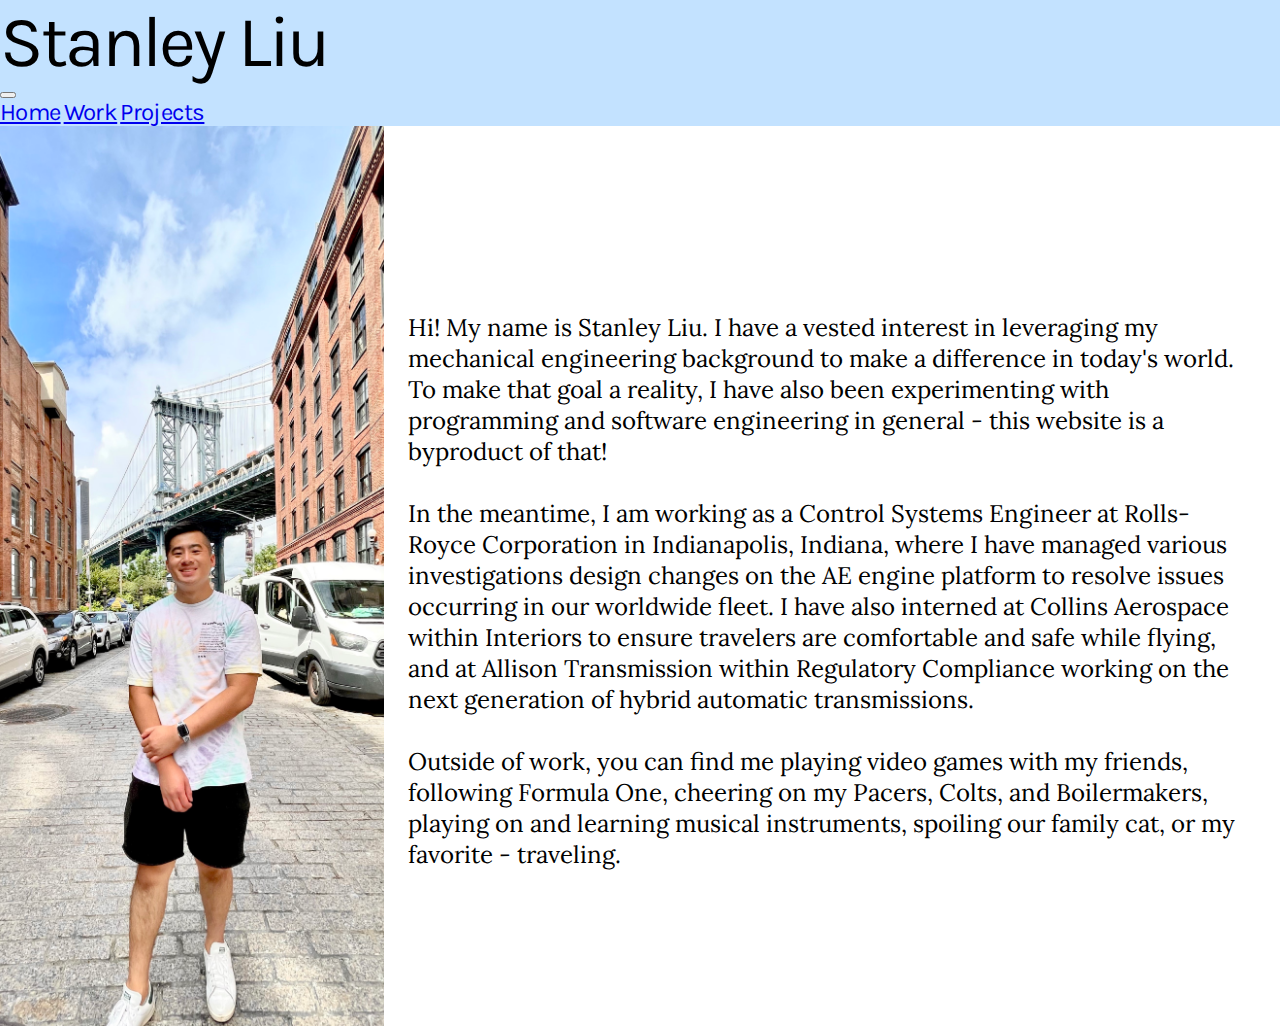
<file: index.html>
<!DOCTYPE html>

<html lang="en">

	<head>
		<link href="https://cdn.jsdelivr.net/npm/bootstrap@5.0.2/dist/css/bootstrap.min.css" rel="stylesheet" integrity="sha384-EVSTQN3/azprG1Anm3QDgpJLIm9Nao0Yz1ztcQTwFspd3yD65VohhpuuCOmLASjC" crossorigin="anonymous">
		<script src="https://cdn.jsdelivr.net/npm/bootstrap@5.0.2/dist/js/bootstrap.bundle.min.js" integrity="sha384-MrcW6ZMFYlzcLA8Nl+NtUVF0sA7MsXsP1UyJoMp4YLEuNSfAP+JcXn/tWtIaxVXM" crossorigin="anonymous"></script>
		<link href="https://cdnjs.cloudflare.com/ajax/libs/animate.css/4.1.1/animate.min.css" rel="stylesheet">
		<link href="assets/styles/styles.css" rel="stylesheet">
		<title>Stanley Liu</title>
	</head>

	<body>
		<!-- Navbar -->
		<nav class="navbar fixed-top navbar-expand-lg navbar-light flex-column" style="background-color: #c3e2ff;">
			<div class="d-flex w-100">
				<div class="navbar-brand mx-md-auto" href="#">
					Stanley Liu
				</span>
				</div>
				<button class="navbar-toggler" type="button" data-bs-toggle="collapse" data-bs-target="#navbarNav">
					<span class="navbar-toggler-icon"></span>
				</button>
			</div>
			<div class="collapse navbar-collapse" id="navbarNav">
				<div class="navbar-nav text-center">
					<a class="nav-item nav-link active" href="https://stanleyliu.me">Home</a>
					<a class="nav-item nav-link" href="/work">Work</a>
					<a class="nav-item nav-link" href="/projects/">Projects</a>
				</div>
			</div>
		</nav>
		<!-- Navbar -->
		<div class="content">
			<div class="left"></div>
			<div class="right">
				<div class="main animate__animated animate__fadeInRight">
					Hi! My name is Stanley Liu. I have a vested interest in leveraging my mechanical engineering background to make a difference in
					today's world. To make that goal a reality, I have also been experimenting with programming and software engineering in general - 
					this website is a byproduct of that! 
                    <br>
                    <br>
                    In the meantime, I am working as a Control Systems Engineer at Rolls-Royce Corporation in Indianapolis, Indiana, where I have
                    managed various investigations design changes on the AE engine platform to resolve issues occurring in our worldwide fleet.
					I have also interned at Collins Aerospace within Interiors to ensure travelers are comfortable and safe while flying, 
					and at Allison Transmission within Regulatory Compliance working on the next generation of hybrid automatic transmissions.
                    <br>
                    <br>
                    Outside of work, you can find me playing video games with my friends, following Formula One, cheering on my Pacers, Colts, and Boilermakers, playing on and learning musical instruments, spoiling our family cat, 
					or my favorite - traveling.
				</div>
			</div>
		</div>
	</body>
</html>
</file>
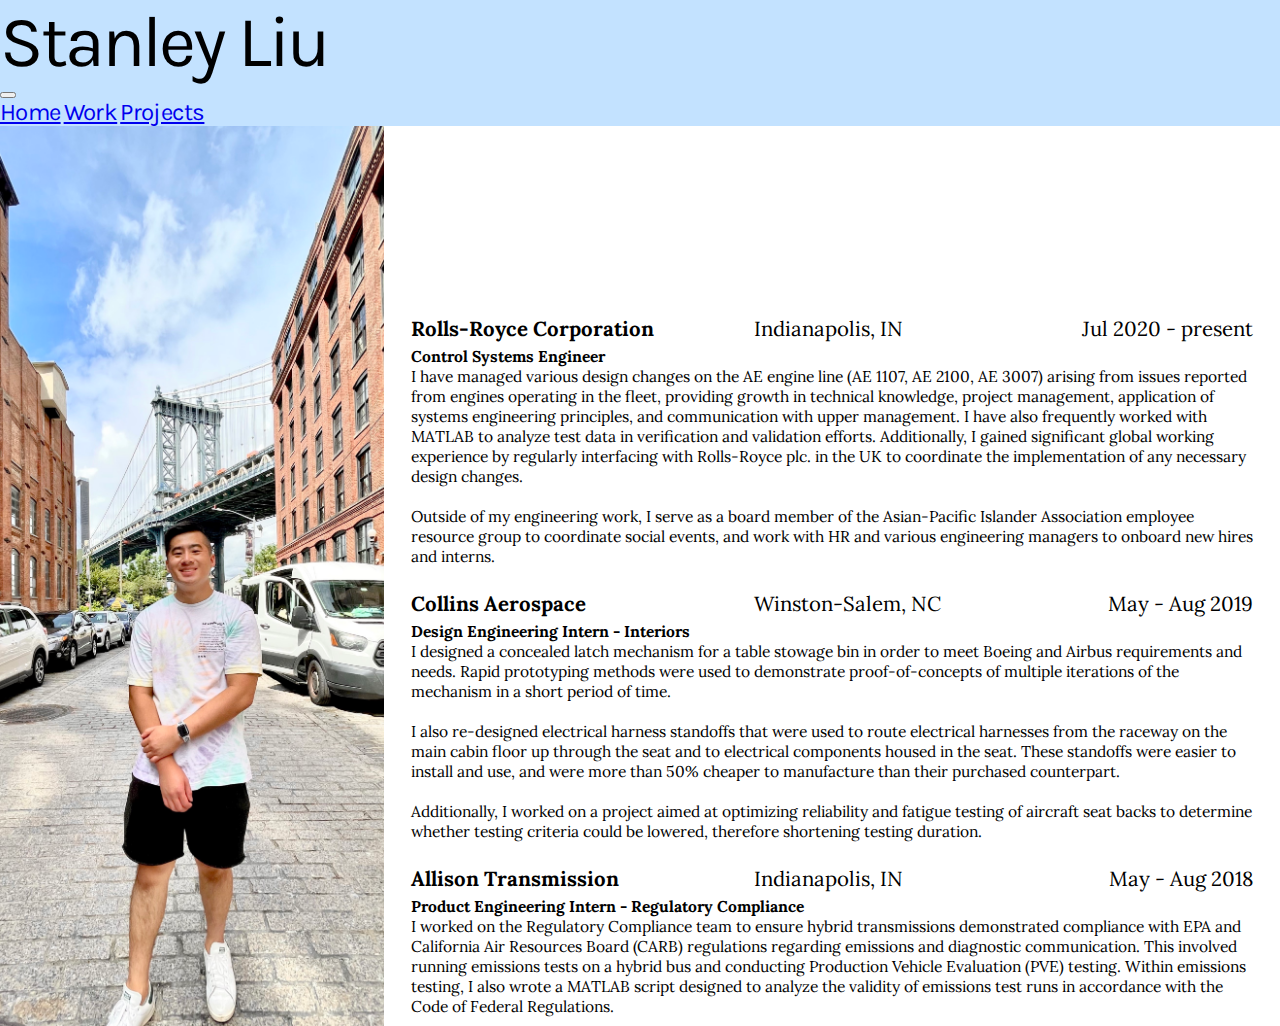
<file: work/index.html>
<!DOCTYPE html>

<html lang="en">

	<head>
		<link href="https://cdn.jsdelivr.net/npm/bootstrap@5.0.2/dist/css/bootstrap.min.css" rel="stylesheet" integrity="sha384-EVSTQN3/azprG1Anm3QDgpJLIm9Nao0Yz1ztcQTwFspd3yD65VohhpuuCOmLASjC" crossorigin="anonymous">
		<script src="https://cdn.jsdelivr.net/npm/bootstrap@5.0.2/dist/js/bootstrap.bundle.min.js" integrity="sha384-MrcW6ZMFYlzcLA8Nl+NtUVF0sA7MsXsP1UyJoMp4YLEuNSfAP+JcXn/tWtIaxVXM" crossorigin="anonymous"></script>
		<link href="https://cdnjs.cloudflare.com/ajax/libs/animate.css/4.1.1/animate.min.css" rel="stylesheet">
		<link href="../assets/styles/styles.css" rel="stylesheet">
		<title>Stanley Liu</title>
	</head>

	<body>
		<!-- Navbar -->
		<nav class="navbar fixed-top navbar-expand-lg navbar-light flex-column" style="background-color: #c3e2ff;">
			<div class="d-flex w-100">
				<div class="navbar-brand mx-md-auto" href="#">
					Stanley Liu
				</span>
				</div>
				<button class="navbar-toggler" type="button" data-bs-toggle="collapse" data-bs-target="#navbarNav">
					<span class="navbar-toggler-icon"></span>
				</button>
			</div>
			<div class="collapse navbar-collapse" id="navbarNav">
				<div class="navbar-nav text-center">
					<a class="nav-item nav-link" href="https://stanleyliu.me">Home</a>
					<a class="nav-item nav-link active" href="/work/">Work</a>
					<a class="nav-item nav-link" href="/projects/">Projects</a>
				</div>
			</div>
		</nav>
		<!-- Navbar -->
		<div class="content">
			<div class="left"></div>
			<div class="right">
				<div class="work-container animate__animated animate__fadeInRight">
					<table>
						<tr>
							<td class="company">
								Rolls-Royce Corporation
							</td>
							<td class = "location">
								Indianapolis, IN
							</td>
							<td class="date">
								Jul 2020 - present
							</td>
						</tr>
						<tr>
							<td class="tasks" colspan="3">
								<b>Control Systems Engineer</b>
								<br>
								I have managed various design changes on the AE engine line (AE 1107, AE 2100, AE 3007) arising from issues reported from engines operating in the fleet, providing growth in technical knowledge,
								project management, application of systems engineering principles, and communication with upper management. I have also frequently worked with MATLAB
								to analyze test data in verification and validation efforts. Additionally, I gained significant global working experience by regularly
								interfacing with Rolls-Royce plc. in the UK to coordinate the implementation of any necessary design changes.
								<br>
								<br>
								Outside of my engineering work, I serve as a board member of the Asian-Pacific Islander Association employee resource group to coordinate social events, and
								work with HR and various engineering managers to onboard new hires and interns.
								<br>
								<br>
							</td>
						</tr>
						<tr>
							<td class="company">
								Collins Aerospace
							</td>
							<td class="location">
								Winston-Salem, NC
							</td>
							<td class="date">
								May - Aug 2019
							</td>
						</tr>
						<tr>
							<td class="tasks" colspan="3">
								<b>Design Engineering Intern - Interiors</b>
								<br>
								I designed a concealed latch mechanism for a table stowage bin in order to meet Boeing and Airbus requirements and needs.
								Rapid prototyping methods were used to demonstrate proof-of-concepts of multiple iterations of the mechanism in a short period of time.
								<br>
								<br>
								I also re-designed electrical harness standoffs that were used to route electrical harnesses from the raceway on the main cabin floor up
								through the seat and to electrical components housed in the seat. These standoffs were easier to install and use, and were more than
								50% cheaper to manufacture than their purchased counterpart.
								<br>
								<br>
								Additionally, I worked on a project aimed at optimizing reliability and fatigue testing of aircraft seat backs to determine whether
								testing criteria could be lowered, therefore shortening testing duration.
								<br>
								<br>
							</td>
						</tr>
						<tr>
							<td class="company">
								Allison Transmission
							</td>
							<td class="location">
								Indianapolis, IN
							</td>
							<td class="date">
								May - Aug 2018
							</td>
						</tr>
						<tr>
							<td class="tasks" colspan="3">
								<b>Product Engineering Intern - Regulatory Compliance</b>
								<br>
								I worked on the Regulatory Compliance team to ensure hybrid transmissions demonstrated compliance with EPA and California Air Resources
								Board (CARB) regulations regarding emissions and diagnostic communication. This involved running emissions tests on a hybrid bus and conducting
								Production Vehicle Evaluation (PVE) testing. Within emissions testing, I also wrote a MATLAB script designed to analyze the validity of emissions test
								runs in accordance with the Code of Federal Regulations.
								<br>
								<br>
								Additionally, I analyzed the digital logic design of Allison's hybrid transmission software to ensure documentation of OBD faults was accurate and up-to-date.
							</td>
						</tr>
					</table>
				</div>
			</div>
		</div>
	</body>
</html>
</file>
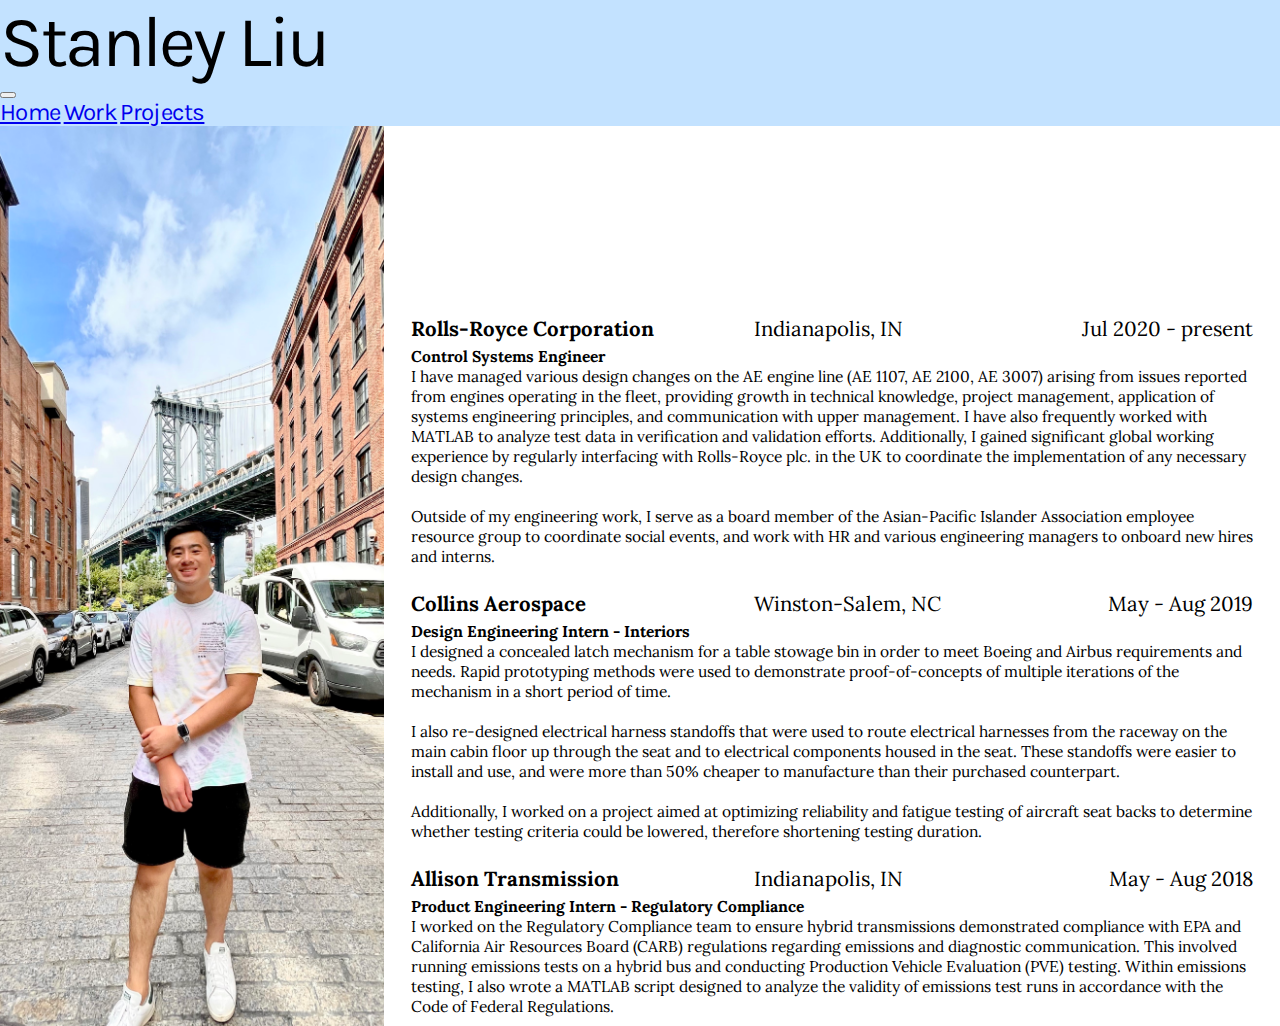
<file: work.html>
<!DOCTYPE html>

<html lang="en">

	<head>
		<link href="https://cdn.jsdelivr.net/npm/bootstrap@5.0.2/dist/css/bootstrap.min.css" rel="stylesheet" integrity="sha384-EVSTQN3/azprG1Anm3QDgpJLIm9Nao0Yz1ztcQTwFspd3yD65VohhpuuCOmLASjC" crossorigin="anonymous">
		<script src="https://cdn.jsdelivr.net/npm/bootstrap@5.0.2/dist/js/bootstrap.bundle.min.js" integrity="sha384-MrcW6ZMFYlzcLA8Nl+NtUVF0sA7MsXsP1UyJoMp4YLEuNSfAP+JcXn/tWtIaxVXM" crossorigin="anonymous"></script>
		<link href="https://cdnjs.cloudflare.com/ajax/libs/animate.css/4.1.1/animate.min.css" rel="stylesheet">
		<link href="assets/styles/styles.css" rel="stylesheet">
		<title>Stanley Liu</title>
	</head>

	<body>
		<!-- Navbar -->
		<nav class="navbar fixed-top navbar-expand-lg navbar-light flex-column" style="background-color: #c3e2ff;">
			<div class="d-flex w-100">
				<div class="navbar-brand mx-md-auto" href="#">
					Stanley Liu
				</span>
				</div>
				<button class="navbar-toggler" type="button" data-bs-toggle="collapse" data-bs-target="#navbarNav">
					<span class="navbar-toggler-icon"></span>
				</button>
			</div>
			<div class="collapse navbar-collapse" id="navbarNav">
				<div class="navbar-nav text-center">
					<a class="nav-item nav-link" href="index.html">Home</a>
					<a class="nav-item nav-link active" href="work.html">Work</a>
					<a class="nav-item nav-link" href="projects.html">Projects</a>
				</div>
			</div>
		</nav>
		<!-- Navbar -->
		<div class="content">
			<div class="left"></div>
			<div class="right">
				<div class="work-container animate__animated animate__fadeInRight">
					<table>
						<tr>
							<td class="company">
								Rolls-Royce Corporation
							</td>
							<td class = "location">
								Indianapolis, IN
							</td>
							<td class="date">
								Jul 2020 - present
							</td>
						</tr>
						<tr>
							<td class="tasks" colspan="3">
								<b>Control Systems Engineer</b>
								<br>
								I have managed various design changes on the AE engine line (AE 1107, AE 2100, AE 3007) arising from issues reported from engines operating in the fleet, providing growth in technical knowledge,
								project management, application of systems engineering principles, and communication with upper management. I have also frequently worked with MATLAB
								to analyze test data in verification and validation efforts. Additionally, I gained significant global working experience by regularly
								interfacing with Rolls-Royce plc. in the UK to coordinate the implementation of any necessary design changes.
								<br>
								<br>
								Outside of my engineering work, I serve as a board member of the Asian-Pacific Islander Association employee resource group to coordinate social events, and
								work with HR and various engineering managers to onboard new hires and interns.
								<br>
								<br>
							</td>
						</tr>
						<tr>
							<td class="company">
								Collins Aerospace
							</td>
							<td class="location">
								Winston-Salem, NC
							</td>
							<td class="date">
								May - Aug 2019
							</td>
						</tr>
						<tr>
							<td class="tasks" colspan="3">
								<b>Design Engineering Intern - Interiors</b>
								<br>
								I designed a concealed latch mechanism for a table stowage bin in order to meet Boeing and Airbus requirements and needs.
								Rapid prototyping methods were used to demonstrate proof-of-concepts of multiple iterations of the mechanism in a short period of time.
								<br>
								<br>
								I also re-designed electrical harness standoffs that were used to route electrical harnesses from the raceway on the main cabin floor up
								through the seat and to electrical components housed in the seat. These standoffs were easier to install and use, and were more than
								50% cheaper to manufacture than their purchased counterpart.
								<br>
								<br>
								Additionally, I worked on a project aimed at optimizing reliability and fatigue testing of aircraft seat backs to determine whether
								testing criteria could be lowered, therefore shortening testing duration.
								<br>
								<br>
							</td>
						</tr>
						<tr>
							<td class="company">
								Allison Transmission
							</td>
							<td class="location">
								Indianapolis, IN
							</td>
							<td class="date">
								May - Aug 2018
							</td>
						</tr>
						<tr>
							<td class="tasks" colspan="3">
								<b>Product Engineering Intern - Regulatory Compliance</b>
								<br>
								I worked on the Regulatory Compliance team to ensure hybrid transmissions demonstrated compliance with EPA and California Air Resources
								Board (CARB) regulations regarding emissions and diagnostic communication. This involved running emissions tests on a hybrid bus and conducting
								Production Vehicle Evaluation (PVE) testing. Within emissions testing, I also wrote a MATLAB script designed to analyze the validity of emissions test
								runs in accordance with the Code of Federal Regulations.
								<br>
								<br>
								Additionally, I analyzed the digital logic design of Allison's hybrid transmission software to ensure documentation of OBD faults was accurate and up-to-date.
							</td>
						</tr>
					</table>
				</div>
			</div>
		</div>
	</body>
</html>
</file>
<file: assets/styles/styles.css>
@import url('https://fonts.googleapis.com/css2?family=Karla:wght@400;500;700&family=Lora&display=swap');

html {
    font-size: 12px;
}

body {
    font-family: 'Lora', sans-serif;
    margin: 0rem;
}

h1 {
    font-family: 'Karla', sans-serif;
    font-size: 2.5rem;
    font-weight: bold;
}

nav {
    font-family: 'Karla', sans-serif;
}

.navbar-brand {
    font-size: 6rem !important;
    letter-spacing: -0.25rem;
}

.nav-item {
    font-size: 2rem !important;
    letter-spacing: -0.05rem;
}

.left {
    width: 30%;
    height: 100vh;
    background-image: url('../media/me.jpeg');
    background-size: cover;
    background-position: center bottom;
    background-repeat: no-repeat;
    display: block;
    float: left;
}

.right {
    width: 70%;
    height: 100vh;
    display: block;
    float: right;
    overflow: auto;
    font-size: 2rem;
    text-align: left;
}

.main, .work-container {
    margin-left: 2rem;
    margin-right: 2rem;
    padding-top: 15.5rem;
    padding-bottom: 1rem;
}

.project-container {
    padding-top: 17rem;
    height: auto;
}

table {
    width: 100%;
}

table td {
    vertical-align: top;
}

.company, .location, .date {
    font-size: 1.7rem;
}

.company {
    font-weight: bold;
}

.date {
    text-align: right;
}

.tasks {
    font-size: 1.3rem;
}

.card {
    max-width: 80%;
    margin: auto;
}

.card-img {
    height: 100%;
    object-fit: cover;
}

.card-text {
    font-size: 1.5rem;
}

.project-body {
    margin-left: 2rem;
    margin-right: 2rem;
    font-size: 1.7rem;
}

#sailr, #sheepdog, #orbital {
    padding-top: 190px;
    position: fixed; /* Sit on top of the page content */
    display: none; /* Hidden by default */
    width: auto; /* Full width (cover the whole page) */
    height: 100%; /* Full height (cover the whole page) */
    background-color: rgba(0,0,0,0.5); /* Black background with opacity */
    z-index: 2; /* Specify a stack order in case you're using a different order for other elements */
    color: white;
    backdrop-filter: blur(20px);
    overflow-y: scroll;
  }

#x {
    position: absolute;
    width: 25px;
    height: auto;
    top: 196.25px;
    right: 20px;
    cursor: pointer;
}

video {
    display: block;
    margin-left: auto;
    margin-right: auto;
}

@media (max-width: 991px) {
    .main, .work-container {
        padding-top: 11rem;
    }
    .project-container {
        padding-top: 12.5rem;
    }
    #sailr, #sheepdog, #orbital {
        padding-top: 142px;
    }
    #x {
        top: 148.25px;
    }
}
</file>
